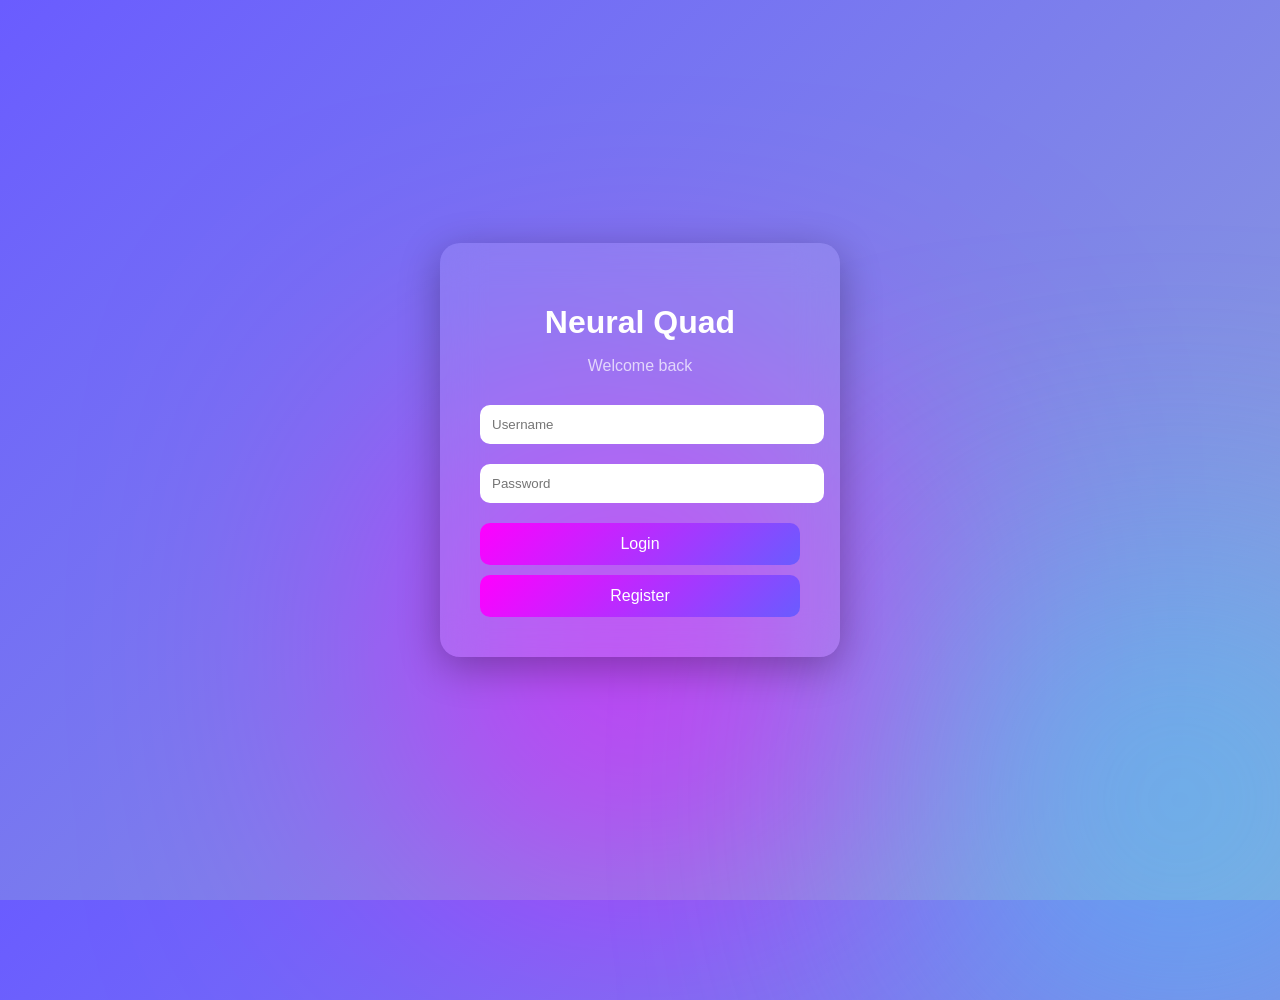
<file: frontend/login.html>
<!DOCTYPE html>
<html lang="en">
<head>
  <meta charset="UTF-8">
  <title>Login - Neural Quad</title>

  <meta name="viewport" content="width=device-width, initial-scale=1.0">

  <link rel="stylesheet" href="login.css">
</head>

<body>

<div class="background"></div>

<div class="login-card">

  <h1>Neural Quad</h1>
  <p>Welcome back</p>

  <input id="username" placeholder="Username">
  <input id="password" type="password" placeholder="Password">

  <button onclick="login()">Login</button>
  <button class="secondary" onclick="register()">Register</button>

</div>

<script>
const API = "https://todo-app-k3pu.onrender.com";

async function login() {
  const res = await fetch(API + "/login", {
    method: "POST",
    headers: {"Content-Type": "application/json"},
    body: JSON.stringify({
      username: username.value,
      password: password.value
    })
  });

  const data = await res.json();

  if (data.id) {
    localStorage.setItem("user_id", data.id);
    window.location = "index.html";
  } else {
    alert("Invalid login");
  }
}

async function register() {
  await fetch(API + "/register", {
    method: "POST",
    headers: {"Content-Type": "application/json"},
    body: JSON.stringify({
      username: username.value,
      password: password.value
    })
  });

  alert("User created! Now login.");
}
</script>

</body>
</html>
</file>
<file: frontend/login.css>
/* Background */
body {
  margin: 0;
  font-family: "Segoe UI", sans-serif;
  height: 100vh;
  display: flex;
  justify-content: center;
  align-items: center;
  background: linear-gradient(135deg, #6a5cff, #8ea2d9);
  overflow: hidden;
}

/* Animated blobs */
.background::before,
.background::after {
  content: "";
  position: absolute;
  width: 400px;
  height: 400px;
  background: #ff00ff;
  border-radius: 50%;
  filter: blur(150px);
  animation: float 10s infinite alternate;
}

.background::after {
  background: #4fc3f7;
  right: -100px;
  bottom: -100px;
}

@keyframes float {
  from { transform: translateY(0); }
  to { transform: translateY(-50px); }
}

/* Card */
.login-card {
  position: relative;
  background: rgba(255,255,255,0.1);
  backdrop-filter: blur(20px);
  padding: 40px;
  border-radius: 20px;
  width: 320px;
  text-align: center;
  color: white;
  box-shadow: 0 10px 40px rgba(0,0,0,0.3);

  animation: fadeIn 0.8s ease;
}

@keyframes fadeIn {
  from { opacity: 0; transform: scale(0.9); }
  to { opacity: 1; transform: scale(1); }
}

.login-card h1 {
  margin-bottom: 10px;
}

.login-card p {
  opacity: 0.7;
  margin-bottom: 20px;
}

/* Inputs */
.login-card input {
  width: 100%;
  padding: 12px;
  margin: 10px 0;
  border-radius: 10px;
  border: none;
  outline: none;
}

/* Buttons */
.login-card button {
  width: 100%;
  padding: 12px;
  margin-top: 10px;
  border: none;
  border-radius: 10px;
  font-size: 16px;
  cursor: pointer;
  background: linear-gradient(135deg, #ff00ff, #6a5cff);
  color: white;
  transition: 0.3s;
}

.login-card button:hover {
  transform: scale(1.05);
  box-shadow: 0 0 15px #ff00ff;
}

/* Secondary button */
.secondary {
  background: transparent;
  border: 1px solid white;
}

.secondary:hover {
  background: rgba(255,255,255,0.1);
}
</file>
